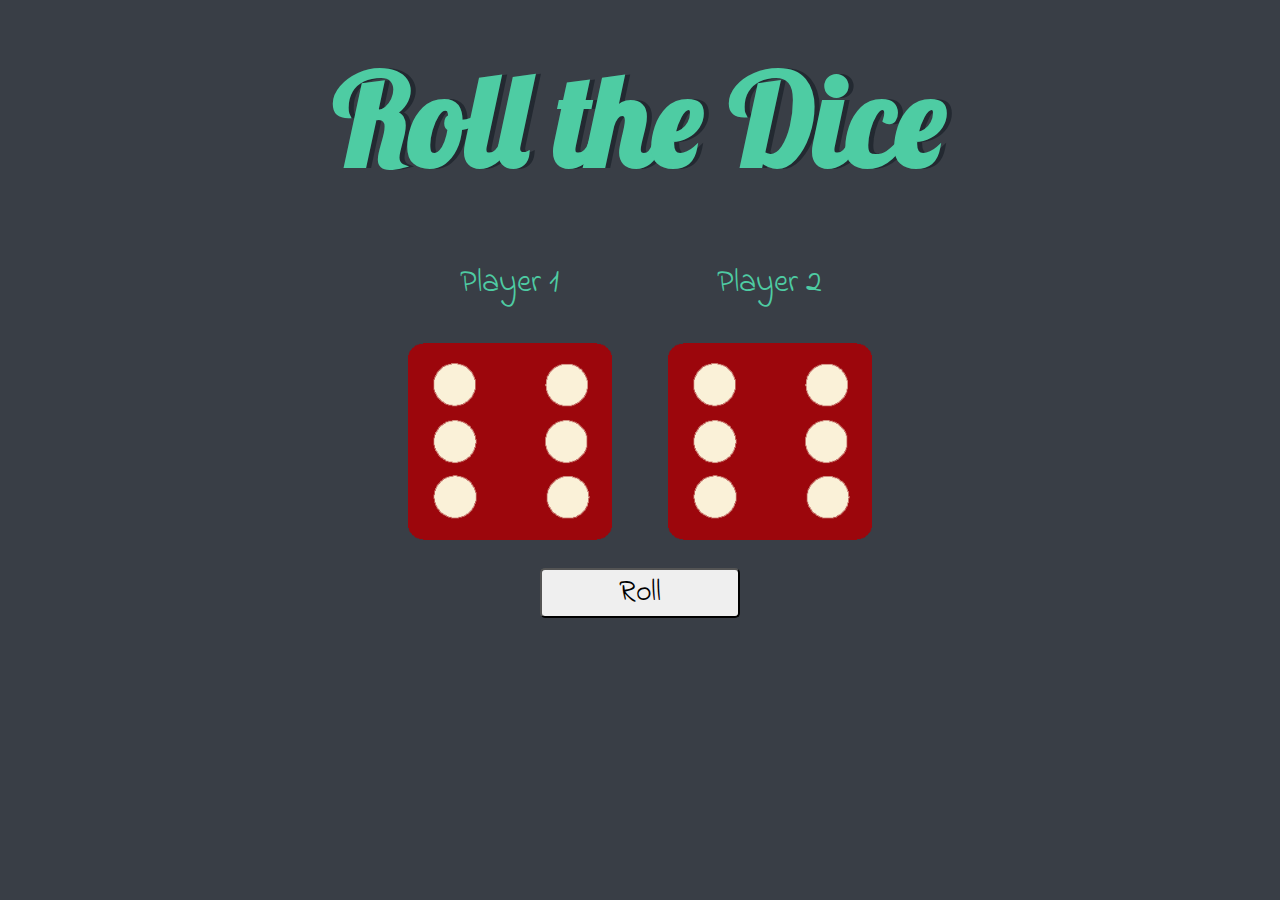
<file: index.html>
<!DOCTYPE html>
<html lang="en" dir="ltr">
  <head>
    <meta charset="utf-8">
    <title>Dicee</title>
    <link rel="stylesheet" href="styles.css">
    <link href="https://fonts.googleapis.com/css?family=Indie+Flower|Lobster" rel="stylesheet">
  </head>
  <body>

    <div class="container">
      <h1 id="res">Roll the Dice</h1>

      <div class="dice">
        <p>Player 1</p>
        <img id="img1" class="img1" src="images/dice6.png" alt="dice">
      </div>

      <div class="dice">
        <p>Player 2</p>
        <img id="img2" class="img2" src="images/dice6.png">
      </div>
    </div>
    <button id="roll_btn" class="btn">Roll</button>

    
  </body>
  <script src="code.js"></script>

 

  
</html>
</file>
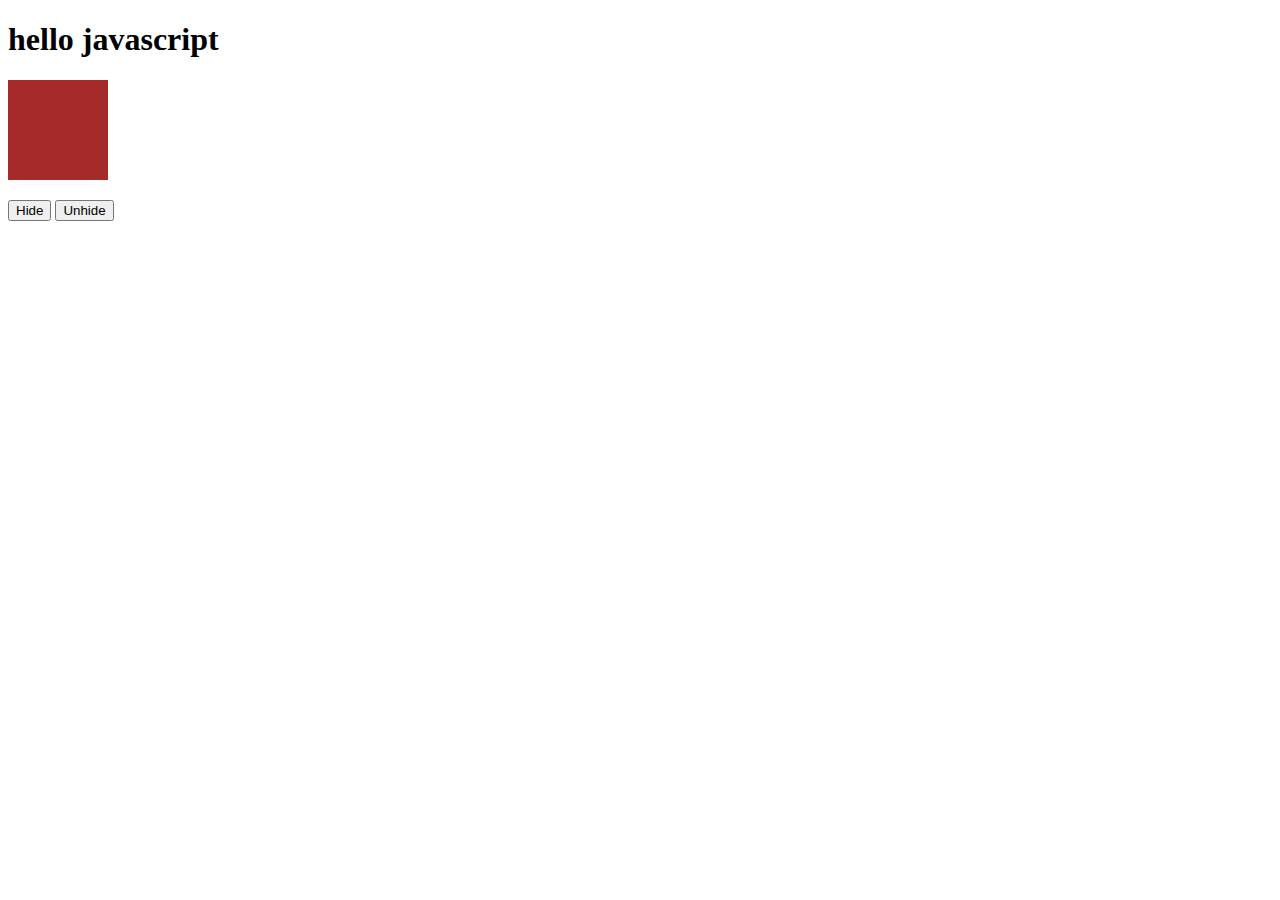
<file: demo/index.html>
<!DOCTYPE html>
<html lang="en">
<head>
    <meta charset="UTF-8">
    <meta name="viewport" content="width=device-width, initial-scale=1.0">
    <title>Document</title>
    <style>
        .box{
            height: 100px;
            width: 100px;
            background-color: brown;
            margin-bottom: 20px;
           
        }
        .hide{
            display: none;
        }
    </style>
</head>
<body>
    <h1 onclick="myfun()" id="h1pointer">hello javascript</h1>
    <div  id="box1" class="box"></div>
    <button  id="hide">Hide</button>
    <button id="unhide">Unhide</button>
    
</body>
<script>
    function myfun(){
        var h1pointer=document.getElementById("h1pointer")
        h1pointer.innerHTML="Hi js"
        h1pointer.style.fontSize="60px"
    }
  
    var hidebtn=document.getElementById("hide")
    hidebtn.addEventListener("click",function(e){
        document.getElementById("box1").classList.add("hide")
    })

    var unhidebtn=document.getElementById("unhide")
    unhidebtn.addEventListener("click",function(e){
        document.getElementById("box1").classList.remove("hide")
    })

</script>
</html>
</file>
<file: styles.css>
.container {
  width: 70%;
  margin: auto;
  text-align: center;
}

.dice {
  text-align: center;
  display: inline-block;
}

body {
  background-color: #393E46;
  display: flex;
  justify-content: center;
  align-items: center;
  flex-direction: column;
}

h1 {
  margin: 30px;
  font-family: 'Lobster', cursive;
  text-shadow: 5px 0 #232931;
  font-size: 8rem;
  color: #4ECCA3;
}

p {
  font-size: 2rem;
  color: #4ECCA3;
  font-family: 'Indie Flower', cursive;
}

img {
  width: 80%;
}
.btn{
  margin: 20px;
  height: 50px;
  width: 200px;
  border-radius: 5px;
  font-family: 'Indie Flower', cursive;
  font-size: 30px;
}
</file>
